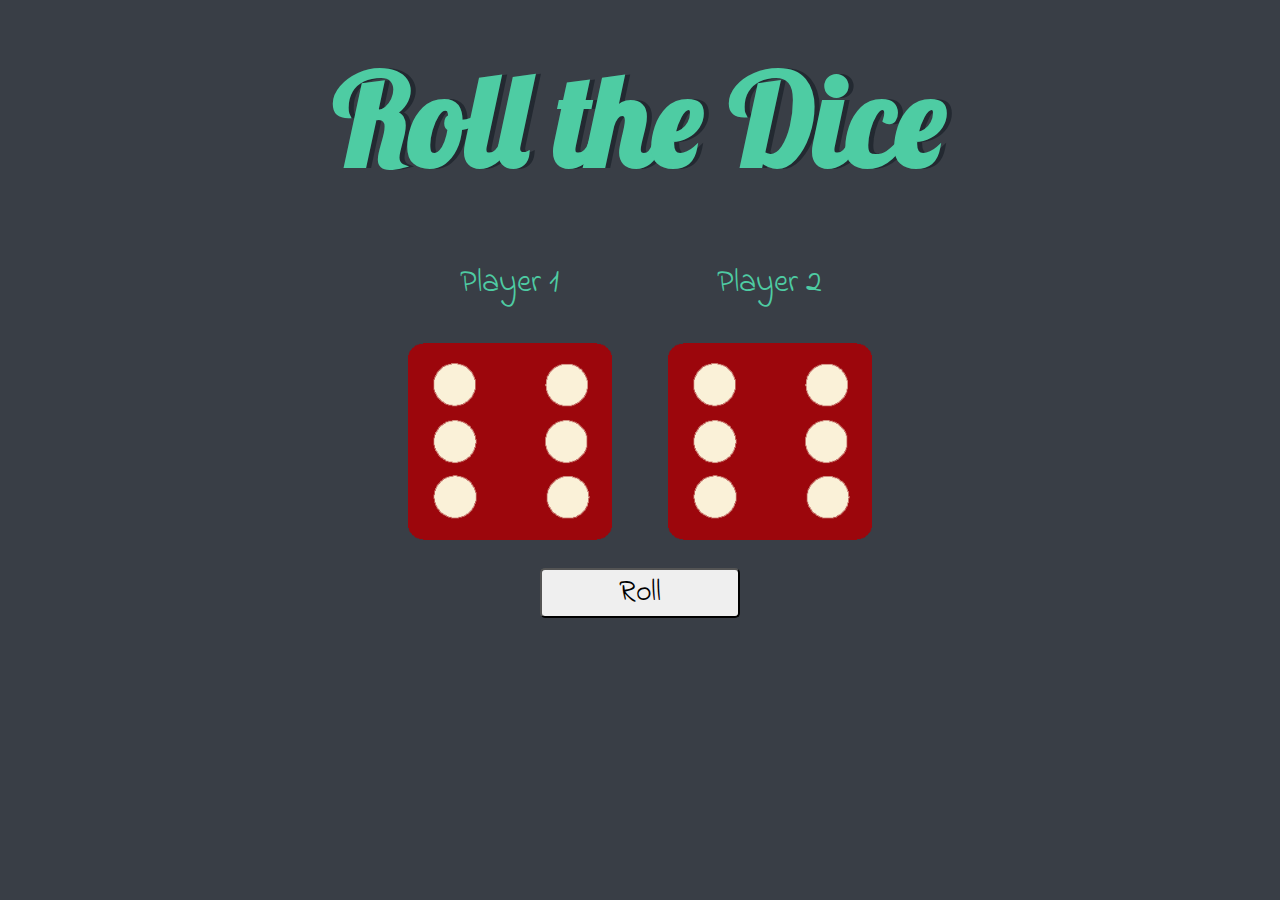
<file: index.html>
<!DOCTYPE html>
<html lang="en" dir="ltr">
  <head>
    <meta charset="utf-8">
    <title>Dicee</title>
    <link rel="stylesheet" href="styles.css">
    <link href="https://fonts.googleapis.com/css?family=Indie+Flower|Lobster" rel="stylesheet">
  </head>
  <body>

    <div class="container">
      <h1 id="res">Roll the Dice</h1>

      <div class="dice">
        <p>Player 1</p>
        <img id="img1" class="img1" src="images/dice6.png" alt="dice">
      </div>

      <div class="dice">
        <p>Player 2</p>
        <img id="img2" class="img2" src="images/dice6.png">
      </div>
    </div>
    <button id="roll_btn" class="btn">Roll</button>

    
  </body>
  <script src="code.js"></script>

 

  
</html>
</file>
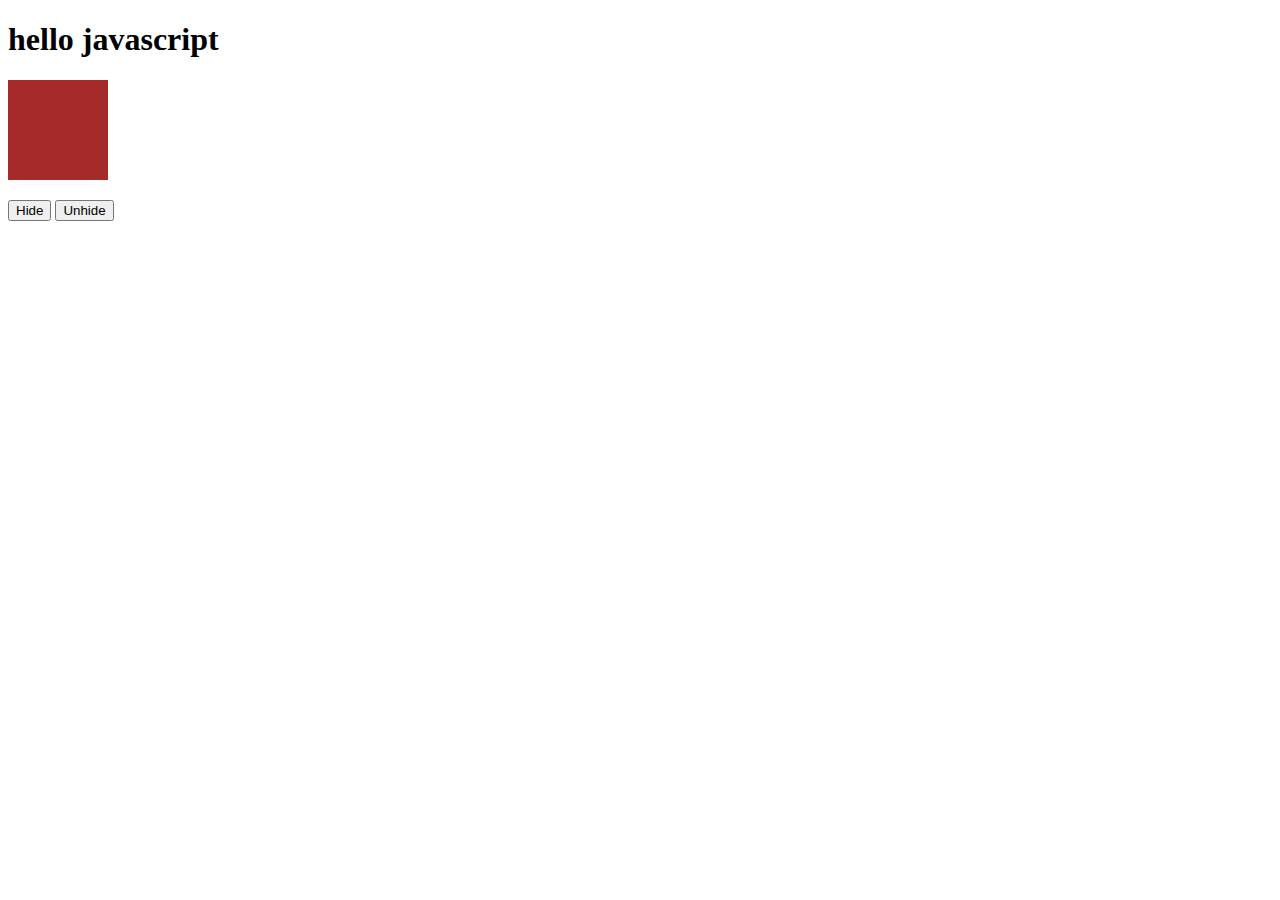
<file: demo/index.html>
<!DOCTYPE html>
<html lang="en">
<head>
    <meta charset="UTF-8">
    <meta name="viewport" content="width=device-width, initial-scale=1.0">
    <title>Document</title>
    <style>
        .box{
            height: 100px;
            width: 100px;
            background-color: brown;
            margin-bottom: 20px;
           
        }
        .hide{
            display: none;
        }
    </style>
</head>
<body>
    <h1 onclick="myfun()" id="h1pointer">hello javascript</h1>
    <div  id="box1" class="box"></div>
    <button  id="hide">Hide</button>
    <button id="unhide">Unhide</button>
    
</body>
<script>
    function myfun(){
        var h1pointer=document.getElementById("h1pointer")
        h1pointer.innerHTML="Hi js"
        h1pointer.style.fontSize="60px"
    }
  
    var hidebtn=document.getElementById("hide")
    hidebtn.addEventListener("click",function(e){
        document.getElementById("box1").classList.add("hide")
    })

    var unhidebtn=document.getElementById("unhide")
    unhidebtn.addEventListener("click",function(e){
        document.getElementById("box1").classList.remove("hide")
    })

</script>
</html>
</file>
<file: styles.css>
.container {
  width: 70%;
  margin: auto;
  text-align: center;
}

.dice {
  text-align: center;
  display: inline-block;
}

body {
  background-color: #393E46;
  display: flex;
  justify-content: center;
  align-items: center;
  flex-direction: column;
}

h1 {
  margin: 30px;
  font-family: 'Lobster', cursive;
  text-shadow: 5px 0 #232931;
  font-size: 8rem;
  color: #4ECCA3;
}

p {
  font-size: 2rem;
  color: #4ECCA3;
  font-family: 'Indie Flower', cursive;
}

img {
  width: 80%;
}
.btn{
  margin: 20px;
  height: 50px;
  width: 200px;
  border-radius: 5px;
  font-family: 'Indie Flower', cursive;
  font-size: 30px;
}
</file>
